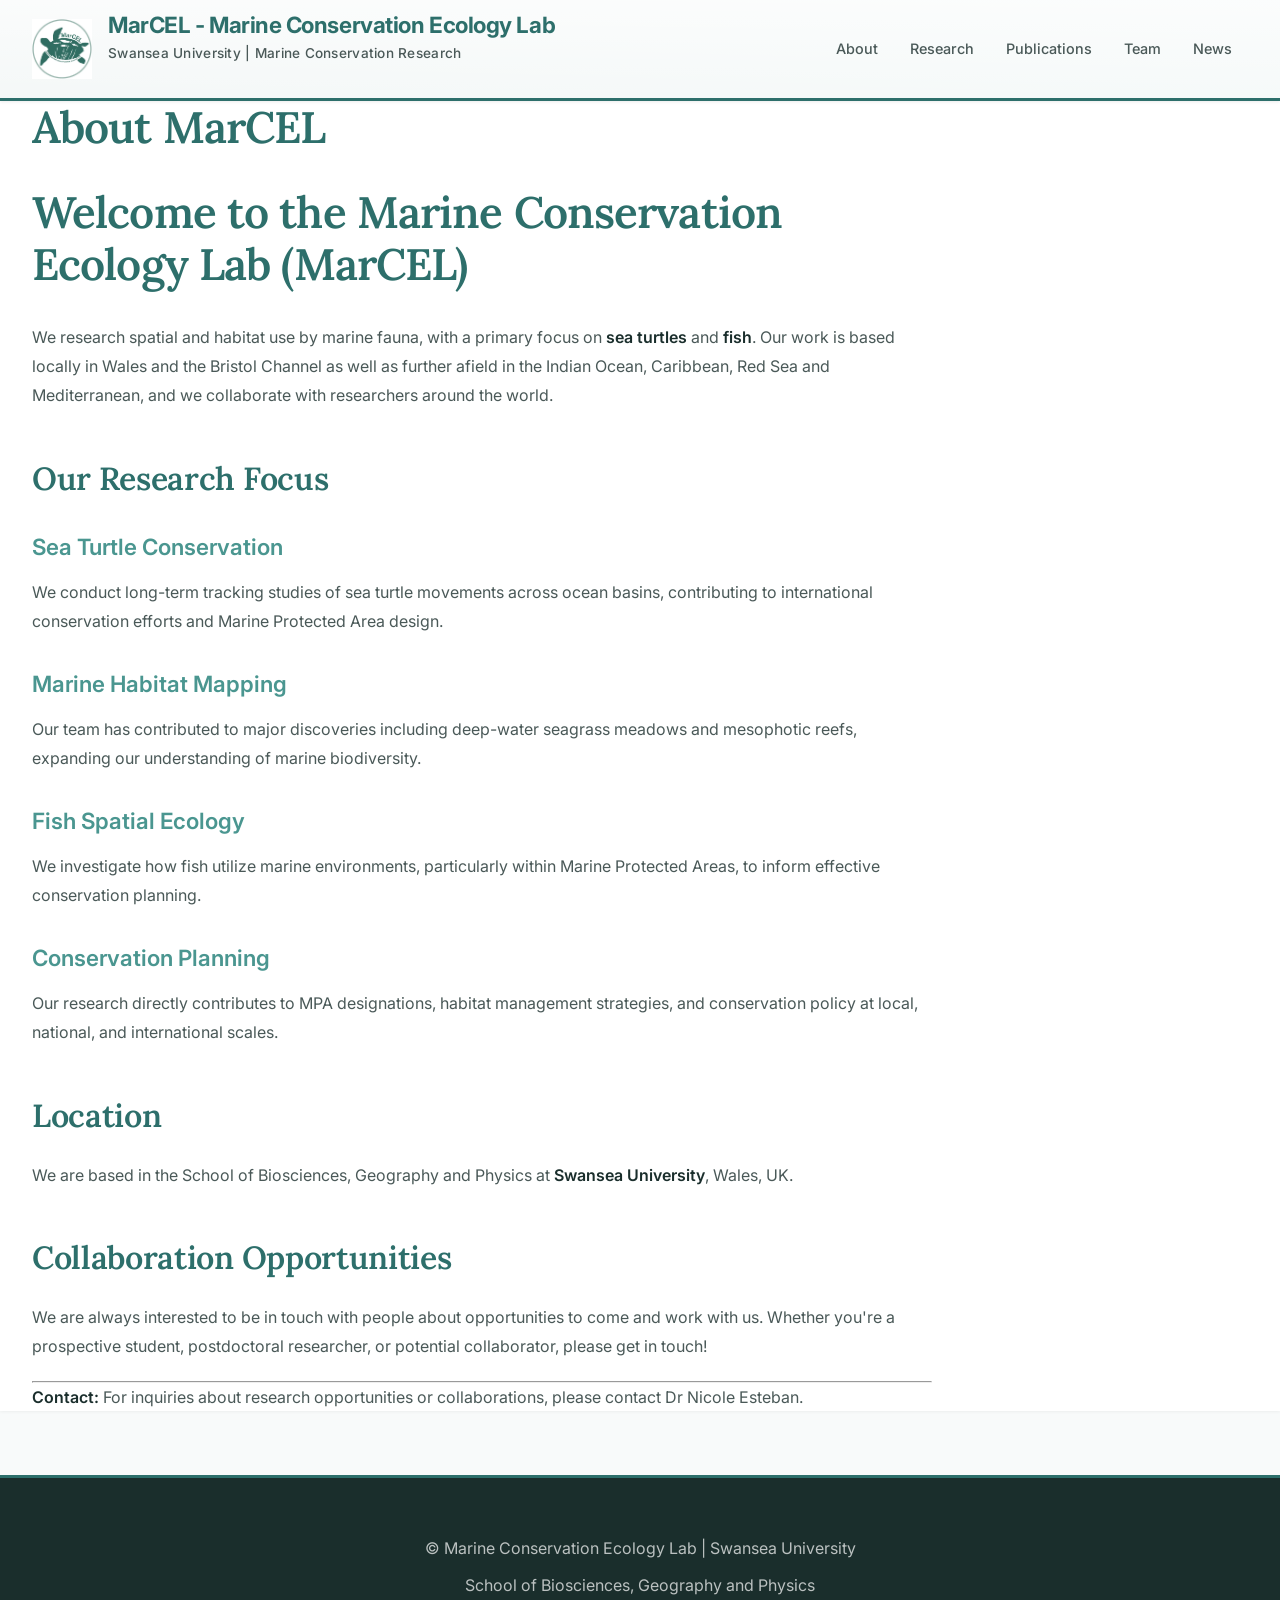
<file: index.html>
<!DOCTYPE html>
<html lang="en">
<head>
    <meta charset="utf-8" />
    <meta name="viewport" content="width=device-width, initial-scale=1.0">
    <title>About MarCEL - MarCEL - Marine Conservation Ecology Lab</title>
    <link rel="stylesheet" href="https://marcelfRedb.github.io/marcel-website/theme/css/style.css" />
</head>

<body>
    <header>
        <div class="container">
            <div class="header-content">
                <div class="logo-section">
                    <img src="https://marcelfRedb.github.io/marcel-website/images/marcel-logo.png" alt="MarCEL Logo" class="logo">
                    <div class="site-title">
                        <h1><a href="https://marcelfRedb.github.io/marcel-website/">MarCEL - Marine Conservation Ecology Lab</a></h1>
                        <p class="tagline">Swansea University | Marine Conservation Research</p>
                    </div>
                </div>
                <button class="mobile-menu-toggle" aria-label="Toggle menu">
                    ☰
                </button>
                <nav id="main-nav">
                    <ul>
                        <li><a href="https://marcelfRedb.github.io/marcel-website/index.html">About</a></li>
                        <li><a href="https://marcelfRedb.github.io/marcel-website/research.html">Research</a></li>
                        <li><a href="https://marcelfRedb.github.io/marcel-website/publications.html">Publications</a></li>
                        <li><a href="https://marcelfRedb.github.io/marcel-website/team.html">Team</a></li>
                        <li><a href="https://marcelfRedb.github.io/marcel-website/news.html">News</a></li>
                    </ul>
                </nav>
            </div>
        </div>
    </header>

    <main class="container">
<article class="page">
    <h1>About MarCEL</h1>
    <div class="content">
        <h1>Welcome to the Marine Conservation Ecology Lab (MarCEL)</h1>
<p>We research spatial and habitat use by marine fauna, with a primary focus on <strong>sea turtles</strong> and <strong>fish</strong>. Our work is based locally in Wales and the Bristol Channel as well as further afield in the Indian Ocean, Caribbean, Red Sea and Mediterranean, and we collaborate with researchers around the world.</p>
<h2>Our Research Focus</h2>
<h3>Sea Turtle Conservation</h3>
<p>We conduct long-term tracking studies of sea turtle movements across ocean basins, contributing to international conservation efforts and Marine Protected Area design.</p>
<h3>Marine Habitat Mapping</h3>
<p>Our team has contributed to major discoveries including deep-water seagrass meadows and mesophotic reefs, expanding our understanding of marine biodiversity.</p>
<h3>Fish Spatial Ecology</h3>
<p>We investigate how fish utilize marine environments, particularly within Marine Protected Areas, to inform effective conservation planning.</p>
<h3>Conservation Planning</h3>
<p>Our research directly contributes to MPA designations, habitat management strategies, and conservation policy at local, national, and international scales.</p>
<h2>Location</h2>
<p>We are based in the School of Biosciences, Geography and Physics at <strong>Swansea University</strong>, Wales, UK.</p>
<h2>Collaboration Opportunities</h2>
<p>We are always interested to be in touch with people about opportunities to come and work with us. Whether you're a prospective student, postdoctoral researcher, or potential collaborator, please get in touch!</p>
<hr>
<p><strong>Contact:</strong> For inquiries about research opportunities or collaborations, please contact Dr Nicole Esteban.</p>
    </div>
</article>
    </main>

    <footer>
        <div class="container">
            <p>&copy; Marine Conservation Ecology Lab | Swansea University</p>
            <p>School of Biosciences, Geography and Physics</p>
        </div>
    </footer>

    <script>
        // Mobile menu toggle
        document.addEventListener('DOMContentLoaded', function() {
            const menuToggle = document.querySelector('.mobile-menu-toggle');
            const nav = document.querySelector('#main-nav');
            
            menuToggle.addEventListener('click', function() {
                nav.classList.toggle('mobile-menu-open');
                
                // Change icon
                if (nav.classList.contains('mobile-menu-open')) {
                    menuToggle.textContent = '✕';
                } else {
                    menuToggle.textContent = '☰';
                }
            });
            
            // Close menu when clicking on a link
            const navLinks = nav.querySelectorAll('a');
            navLinks.forEach(link => {
                link.addEventListener('click', function() {
                    nav.classList.remove('mobile-menu-open');
                    menuToggle.textContent = '☰';
                });
            });
            
            // Close menu when clicking outside
            document.addEventListener('click', function(event) {
                const isClickInside = nav.contains(event.target) || menuToggle.contains(event.target);
                if (!isClickInside && nav.classList.contains('mobile-menu-open')) {
                    nav.classList.remove('mobile-menu-open');
                    menuToggle.textContent = '☰';
                }
            });
        });
    </script>
</body>
</html>
</file>
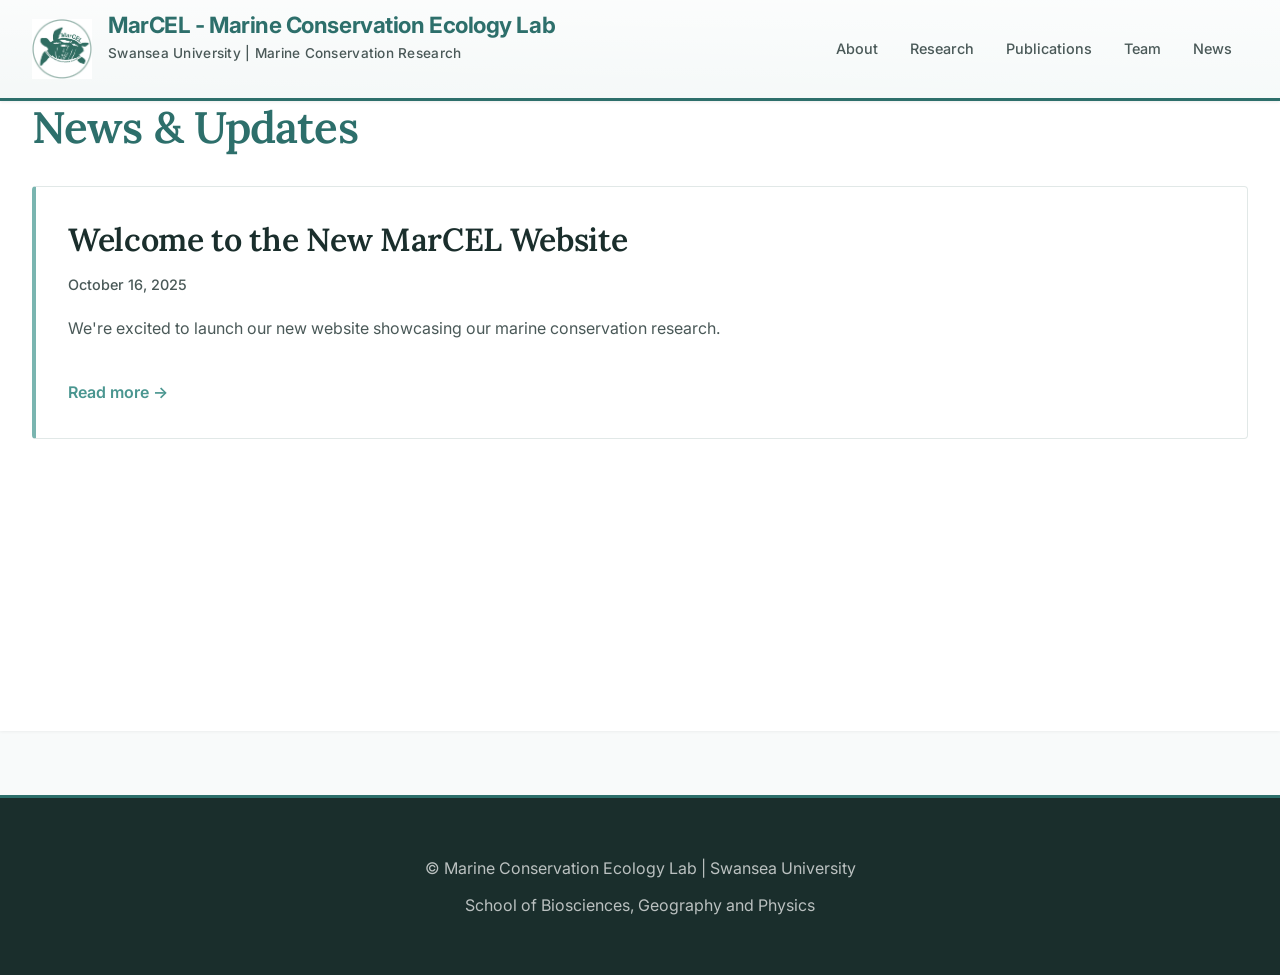
<file: archives.html>
<!DOCTYPE html>
<html lang="en">
<head>
    <meta charset="utf-8" />
    <meta name="viewport" content="width=device-width, initial-scale=1.0">
    <title>News - MarCEL - Marine Conservation Ecology Lab</title>
    <link rel="stylesheet" href="https://marcelfRedb.github.io/marcel-website/theme/css/style.css" />
</head>

<body>
    <header>
        <div class="container">
            <div class="header-content">
                <div class="logo-section">
                    <img src="https://marcelfRedb.github.io/marcel-website/images/marcel-logo.png" alt="MarCEL Logo" class="logo">
                    <div class="site-title">
                        <h1><a href="https://marcelfRedb.github.io/marcel-website/">MarCEL - Marine Conservation Ecology Lab</a></h1>
                        <p class="tagline">Swansea University | Marine Conservation Research</p>
                    </div>
                </div>
                <button class="mobile-menu-toggle" aria-label="Toggle menu">
                    ☰
                </button>
                <nav id="main-nav">
                    <ul>
                        <li><a href="https://marcelfRedb.github.io/marcel-website/index.html">About</a></li>
                        <li><a href="https://marcelfRedb.github.io/marcel-website/research.html">Research</a></li>
                        <li><a href="https://marcelfRedb.github.io/marcel-website/publications.html">Publications</a></li>
                        <li><a href="https://marcelfRedb.github.io/marcel-website/team.html">Team</a></li>
                        <li><a href="https://marcelfRedb.github.io/marcel-website/news.html">News</a></li>
                    </ul>
                </nav>
            </div>
        </div>
    </header>

    <main class="container">
<article class="page">
    <h1>News & Updates</h1>
    
        <div class="articles-list">
                <div class="article-item">
                    <h2><a href="https://marcelfRedb.github.io/marcel-website/news/welcome-to-the-new-marcel-website.html">Welcome to the New MarCEL Website</a></h2>
                    <p class="date">October 16, 2025</p>
                    <div class="summary">
                        <p>We're excited to launch our new website showcasing our marine conservation research.</p>
                    </div>
                    <a href="https://marcelfRedb.github.io/marcel-website/news/welcome-to-the-new-marcel-website.html" class="read-more">Read more →</a>
                </div>
        </div>
</article>
    </main>

    <footer>
        <div class="container">
            <p>&copy; Marine Conservation Ecology Lab | Swansea University</p>
            <p>School of Biosciences, Geography and Physics</p>
        </div>
    </footer>

    <script>
        // Mobile menu toggle
        document.addEventListener('DOMContentLoaded', function() {
            const menuToggle = document.querySelector('.mobile-menu-toggle');
            const nav = document.querySelector('#main-nav');
            
            menuToggle.addEventListener('click', function() {
                nav.classList.toggle('mobile-menu-open');
                
                // Change icon
                if (nav.classList.contains('mobile-menu-open')) {
                    menuToggle.textContent = '✕';
                } else {
                    menuToggle.textContent = '☰';
                }
            });
            
            // Close menu when clicking on a link
            const navLinks = nav.querySelectorAll('a');
            navLinks.forEach(link => {
                link.addEventListener('click', function() {
                    nav.classList.remove('mobile-menu-open');
                    menuToggle.textContent = '☰';
                });
            });
            
            // Close menu when clicking outside
            document.addEventListener('click', function(event) {
                const isClickInside = nav.contains(event.target) || menuToggle.contains(event.target);
                if (!isClickInside && nav.classList.contains('mobile-menu-open')) {
                    nav.classList.remove('mobile-menu-open');
                    menuToggle.textContent = '☰';
                }
            });
        });
    </script>
</body>
</html>
</file>
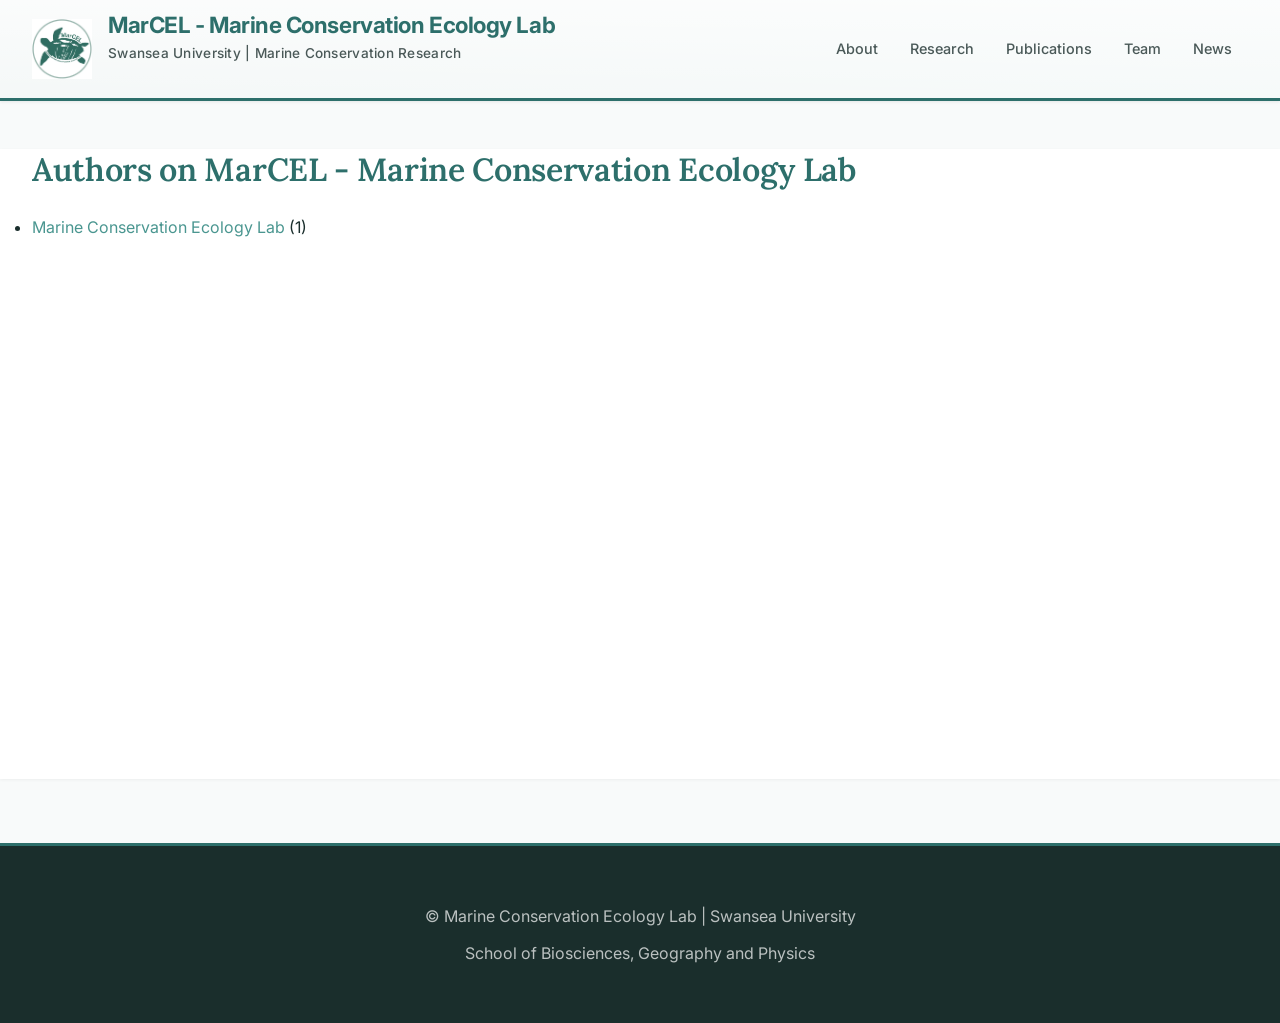
<file: authors.html>
<!DOCTYPE html>
<html lang="en">
<head>
    <meta charset="utf-8" />
    <meta name="viewport" content="width=device-width, initial-scale=1.0">
    <title>MarCEL - Marine Conservation Ecology Lab - Authors</title>
    <link rel="stylesheet" href="https://marcelfRedb.github.io/marcel-website/theme/css/style.css" />
</head>

<body>
    <header>
        <div class="container">
            <div class="header-content">
                <div class="logo-section">
                    <img src="https://marcelfRedb.github.io/marcel-website/images/marcel-logo.png" alt="MarCEL Logo" class="logo">
                    <div class="site-title">
                        <h1><a href="https://marcelfRedb.github.io/marcel-website/">MarCEL - Marine Conservation Ecology Lab</a></h1>
                        <p class="tagline">Swansea University | Marine Conservation Research</p>
                    </div>
                </div>
                <button class="mobile-menu-toggle" aria-label="Toggle menu">
                    ☰
                </button>
                <nav id="main-nav">
                    <ul>
                        <li><a href="https://marcelfRedb.github.io/marcel-website/index.html">About</a></li>
                        <li><a href="https://marcelfRedb.github.io/marcel-website/research.html">Research</a></li>
                        <li><a href="https://marcelfRedb.github.io/marcel-website/publications.html">Publications</a></li>
                        <li><a href="https://marcelfRedb.github.io/marcel-website/team.html">Team</a></li>
                        <li><a href="https://marcelfRedb.github.io/marcel-website/news.html">News</a></li>
                    </ul>
                </nav>
            </div>
        </div>
    </header>

    <main class="container">
    <h2>Authors on MarCEL - Marine Conservation Ecology Lab</h2>
    <ul>
            <li><a href="https://marcelfRedb.github.io/marcel-website/author/marine-conservation-ecology-lab.html">Marine Conservation Ecology Lab</a> (1)</li>
    </ul>
    </main>

    <footer>
        <div class="container">
            <p>&copy; Marine Conservation Ecology Lab | Swansea University</p>
            <p>School of Biosciences, Geography and Physics</p>
        </div>
    </footer>

    <script>
        // Mobile menu toggle
        document.addEventListener('DOMContentLoaded', function() {
            const menuToggle = document.querySelector('.mobile-menu-toggle');
            const nav = document.querySelector('#main-nav');
            
            menuToggle.addEventListener('click', function() {
                nav.classList.toggle('mobile-menu-open');
                
                // Change icon
                if (nav.classList.contains('mobile-menu-open')) {
                    menuToggle.textContent = '✕';
                } else {
                    menuToggle.textContent = '☰';
                }
            });
            
            // Close menu when clicking on a link
            const navLinks = nav.querySelectorAll('a');
            navLinks.forEach(link => {
                link.addEventListener('click', function() {
                    nav.classList.remove('mobile-menu-open');
                    menuToggle.textContent = '☰';
                });
            });
            
            // Close menu when clicking outside
            document.addEventListener('click', function(event) {
                const isClickInside = nav.contains(event.target) || menuToggle.contains(event.target);
                if (!isClickInside && nav.classList.contains('mobile-menu-open')) {
                    nav.classList.remove('mobile-menu-open');
                    menuToggle.textContent = '☰';
                }
            });
        });
    </script>
</body>
</html>
</file>
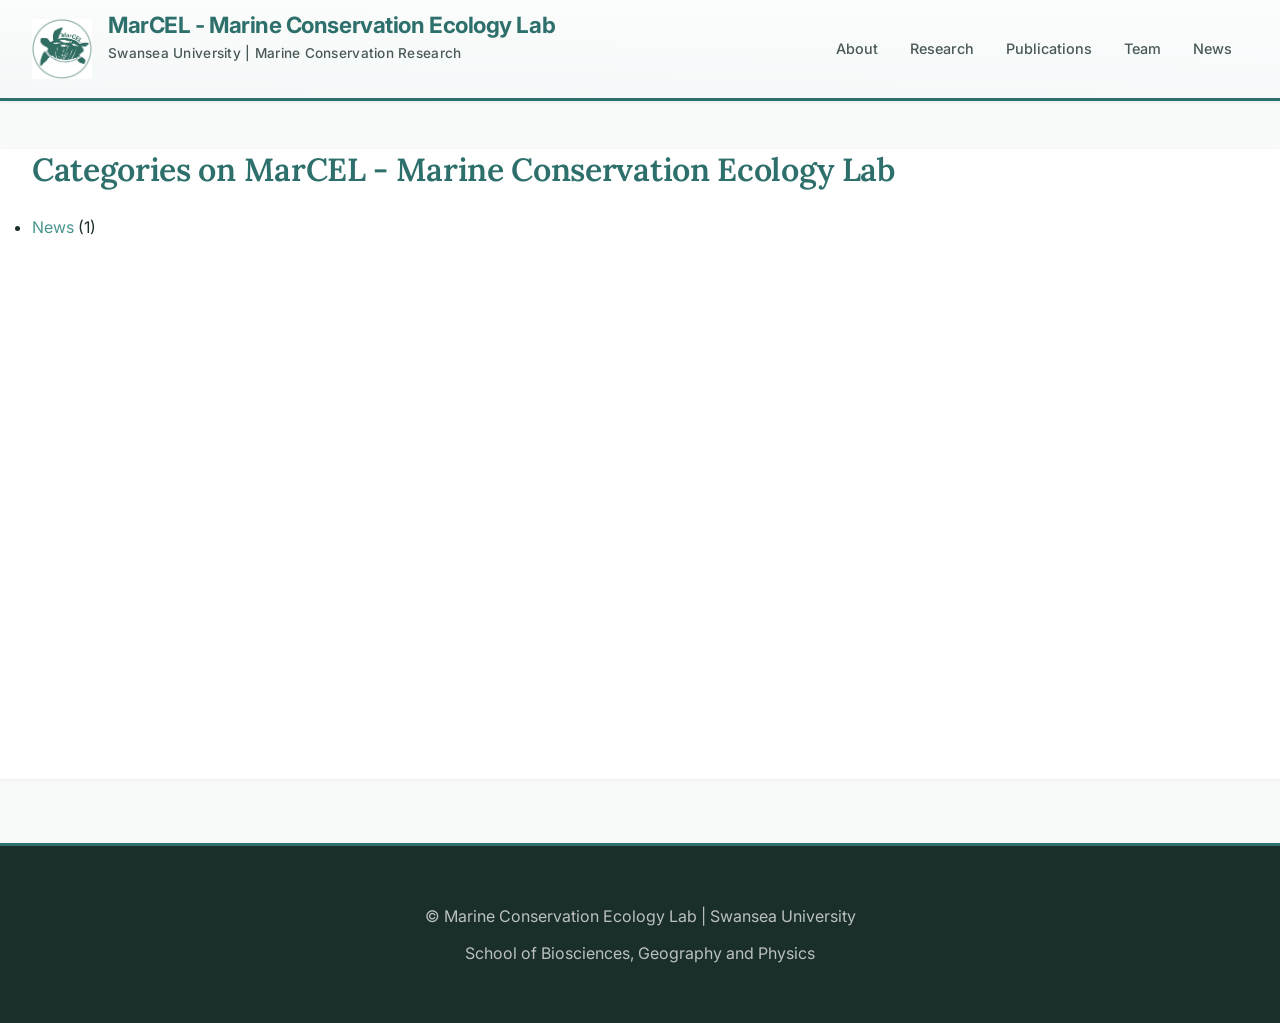
<file: categories.html>
<!DOCTYPE html>
<html lang="en">
<head>
    <meta charset="utf-8" />
    <meta name="viewport" content="width=device-width, initial-scale=1.0">
    <title>MarCEL - Marine Conservation Ecology Lab - Categories</title>
    <link rel="stylesheet" href="https://marcelfRedb.github.io/marcel-website/theme/css/style.css" />
</head>

<body>
    <header>
        <div class="container">
            <div class="header-content">
                <div class="logo-section">
                    <img src="https://marcelfRedb.github.io/marcel-website/images/marcel-logo.png" alt="MarCEL Logo" class="logo">
                    <div class="site-title">
                        <h1><a href="https://marcelfRedb.github.io/marcel-website/">MarCEL - Marine Conservation Ecology Lab</a></h1>
                        <p class="tagline">Swansea University | Marine Conservation Research</p>
                    </div>
                </div>
                <button class="mobile-menu-toggle" aria-label="Toggle menu">
                    ☰
                </button>
                <nav id="main-nav">
                    <ul>
                        <li><a href="https://marcelfRedb.github.io/marcel-website/index.html">About</a></li>
                        <li><a href="https://marcelfRedb.github.io/marcel-website/research.html">Research</a></li>
                        <li><a href="https://marcelfRedb.github.io/marcel-website/publications.html">Publications</a></li>
                        <li><a href="https://marcelfRedb.github.io/marcel-website/team.html">Team</a></li>
                        <li><a href="https://marcelfRedb.github.io/marcel-website/news.html">News</a></li>
                    </ul>
                </nav>
            </div>
        </div>
    </header>

    <main class="container">
    <h2>Categories on MarCEL - Marine Conservation Ecology Lab</h2>
    <ul>
            <li><a href="https://marcelfRedb.github.io/marcel-website/category/news.html">News</a> (1)</li>
    </ul>
    </main>

    <footer>
        <div class="container">
            <p>&copy; Marine Conservation Ecology Lab | Swansea University</p>
            <p>School of Biosciences, Geography and Physics</p>
        </div>
    </footer>

    <script>
        // Mobile menu toggle
        document.addEventListener('DOMContentLoaded', function() {
            const menuToggle = document.querySelector('.mobile-menu-toggle');
            const nav = document.querySelector('#main-nav');
            
            menuToggle.addEventListener('click', function() {
                nav.classList.toggle('mobile-menu-open');
                
                // Change icon
                if (nav.classList.contains('mobile-menu-open')) {
                    menuToggle.textContent = '✕';
                } else {
                    menuToggle.textContent = '☰';
                }
            });
            
            // Close menu when clicking on a link
            const navLinks = nav.querySelectorAll('a');
            navLinks.forEach(link => {
                link.addEventListener('click', function() {
                    nav.classList.remove('mobile-menu-open');
                    menuToggle.textContent = '☰';
                });
            });
            
            // Close menu when clicking outside
            document.addEventListener('click', function(event) {
                const isClickInside = nav.contains(event.target) || menuToggle.contains(event.target);
                if (!isClickInside && nav.classList.contains('mobile-menu-open')) {
                    nav.classList.remove('mobile-menu-open');
                    menuToggle.textContent = '☰';
                }
            });
        });
    </script>
</body>
</html>
</file>
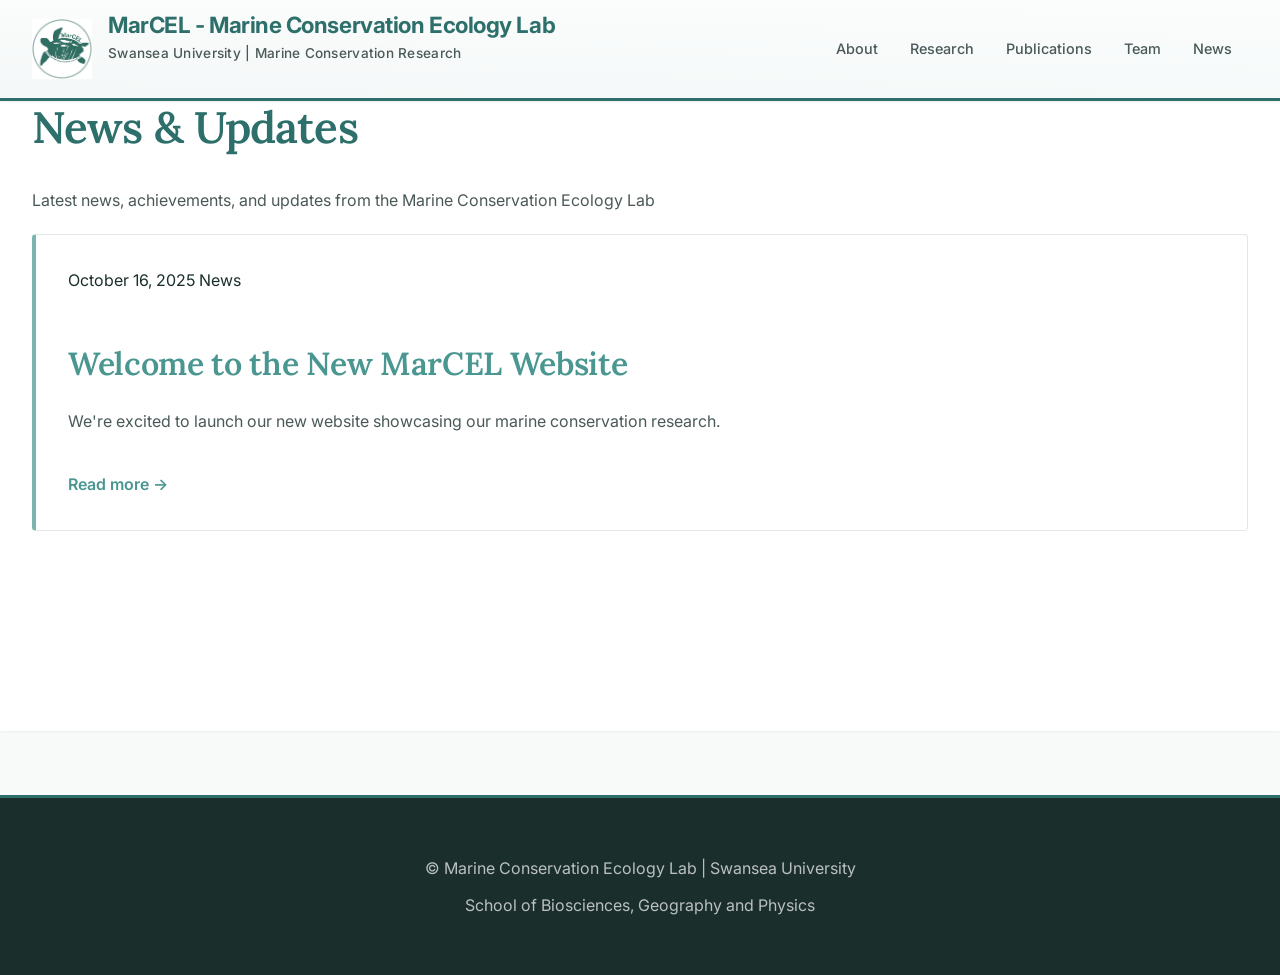
<file: news.html>
<!DOCTYPE html>
<html lang="en">
<head>
    <meta charset="utf-8" />
    <meta name="viewport" content="width=device-width, initial-scale=1.0">
    <title>News & Updates - MarCEL - Marine Conservation Ecology Lab</title>
    <link rel="stylesheet" href="https://marcelfRedb.github.io/marcel-website/theme/css/style.css" />
</head>

<body>
    <header>
        <div class="container">
            <div class="header-content">
                <div class="logo-section">
                    <img src="https://marcelfRedb.github.io/marcel-website/images/marcel-logo.png" alt="MarCEL Logo" class="logo">
                    <div class="site-title">
                        <h1><a href="https://marcelfRedb.github.io/marcel-website/">MarCEL - Marine Conservation Ecology Lab</a></h1>
                        <p class="tagline">Swansea University | Marine Conservation Research</p>
                    </div>
                </div>
                <button class="mobile-menu-toggle" aria-label="Toggle menu">
                    ☰
                </button>
                <nav id="main-nav">
                    <ul>
                        <li><a href="https://marcelfRedb.github.io/marcel-website/index.html">About</a></li>
                        <li><a href="https://marcelfRedb.github.io/marcel-website/research.html">Research</a></li>
                        <li><a href="https://marcelfRedb.github.io/marcel-website/publications.html">Publications</a></li>
                        <li><a href="https://marcelfRedb.github.io/marcel-website/team.html">Team</a></li>
                        <li><a href="https://marcelfRedb.github.io/marcel-website/news.html">News</a></li>
                    </ul>
                </nav>
            </div>
        </div>
    </header>

    <main class="container">
<section class="news-page">
    <h1>News & Updates</h1>
    <p class="subtitle">Latest news, achievements, and updates from the Marine Conservation Ecology Lab</p>

        <div class="news-list">
                <article class="news-item">
                    <div class="news-meta">
                        <span class="news-date">October 16, 2025</span>
                            <span class="news-category">News</span>
                    </div>
                    
                    <h2><a href="https://marcelfRedb.github.io/marcel-website/news/welcome-to-the-new-marcel-website.html">Welcome to the New MarCEL Website</a></h2>
                    
                        <p class="news-summary"><p>We're excited to launch our new website showcasing our marine conservation research.</p></p>
                    
                    <a href="https://marcelfRedb.github.io/marcel-website/news/welcome-to-the-new-marcel-website.html" class="read-more">Read more →</a>
                </article>
        </div>
</section>
    </main>

    <footer>
        <div class="container">
            <p>&copy; Marine Conservation Ecology Lab | Swansea University</p>
            <p>School of Biosciences, Geography and Physics</p>
        </div>
    </footer>

    <script>
        // Mobile menu toggle
        document.addEventListener('DOMContentLoaded', function() {
            const menuToggle = document.querySelector('.mobile-menu-toggle');
            const nav = document.querySelector('#main-nav');
            
            menuToggle.addEventListener('click', function() {
                nav.classList.toggle('mobile-menu-open');
                
                // Change icon
                if (nav.classList.contains('mobile-menu-open')) {
                    menuToggle.textContent = '✕';
                } else {
                    menuToggle.textContent = '☰';
                }
            });
            
            // Close menu when clicking on a link
            const navLinks = nav.querySelectorAll('a');
            navLinks.forEach(link => {
                link.addEventListener('click', function() {
                    nav.classList.remove('mobile-menu-open');
                    menuToggle.textContent = '☰';
                });
            });
            
            // Close menu when clicking outside
            document.addEventListener('click', function(event) {
                const isClickInside = nav.contains(event.target) || menuToggle.contains(event.target);
                if (!isClickInside && nav.classList.contains('mobile-menu-open')) {
                    nav.classList.remove('mobile-menu-open');
                    menuToggle.textContent = '☰';
                }
            });
        });
    </script>
</body>
</html>
</file>
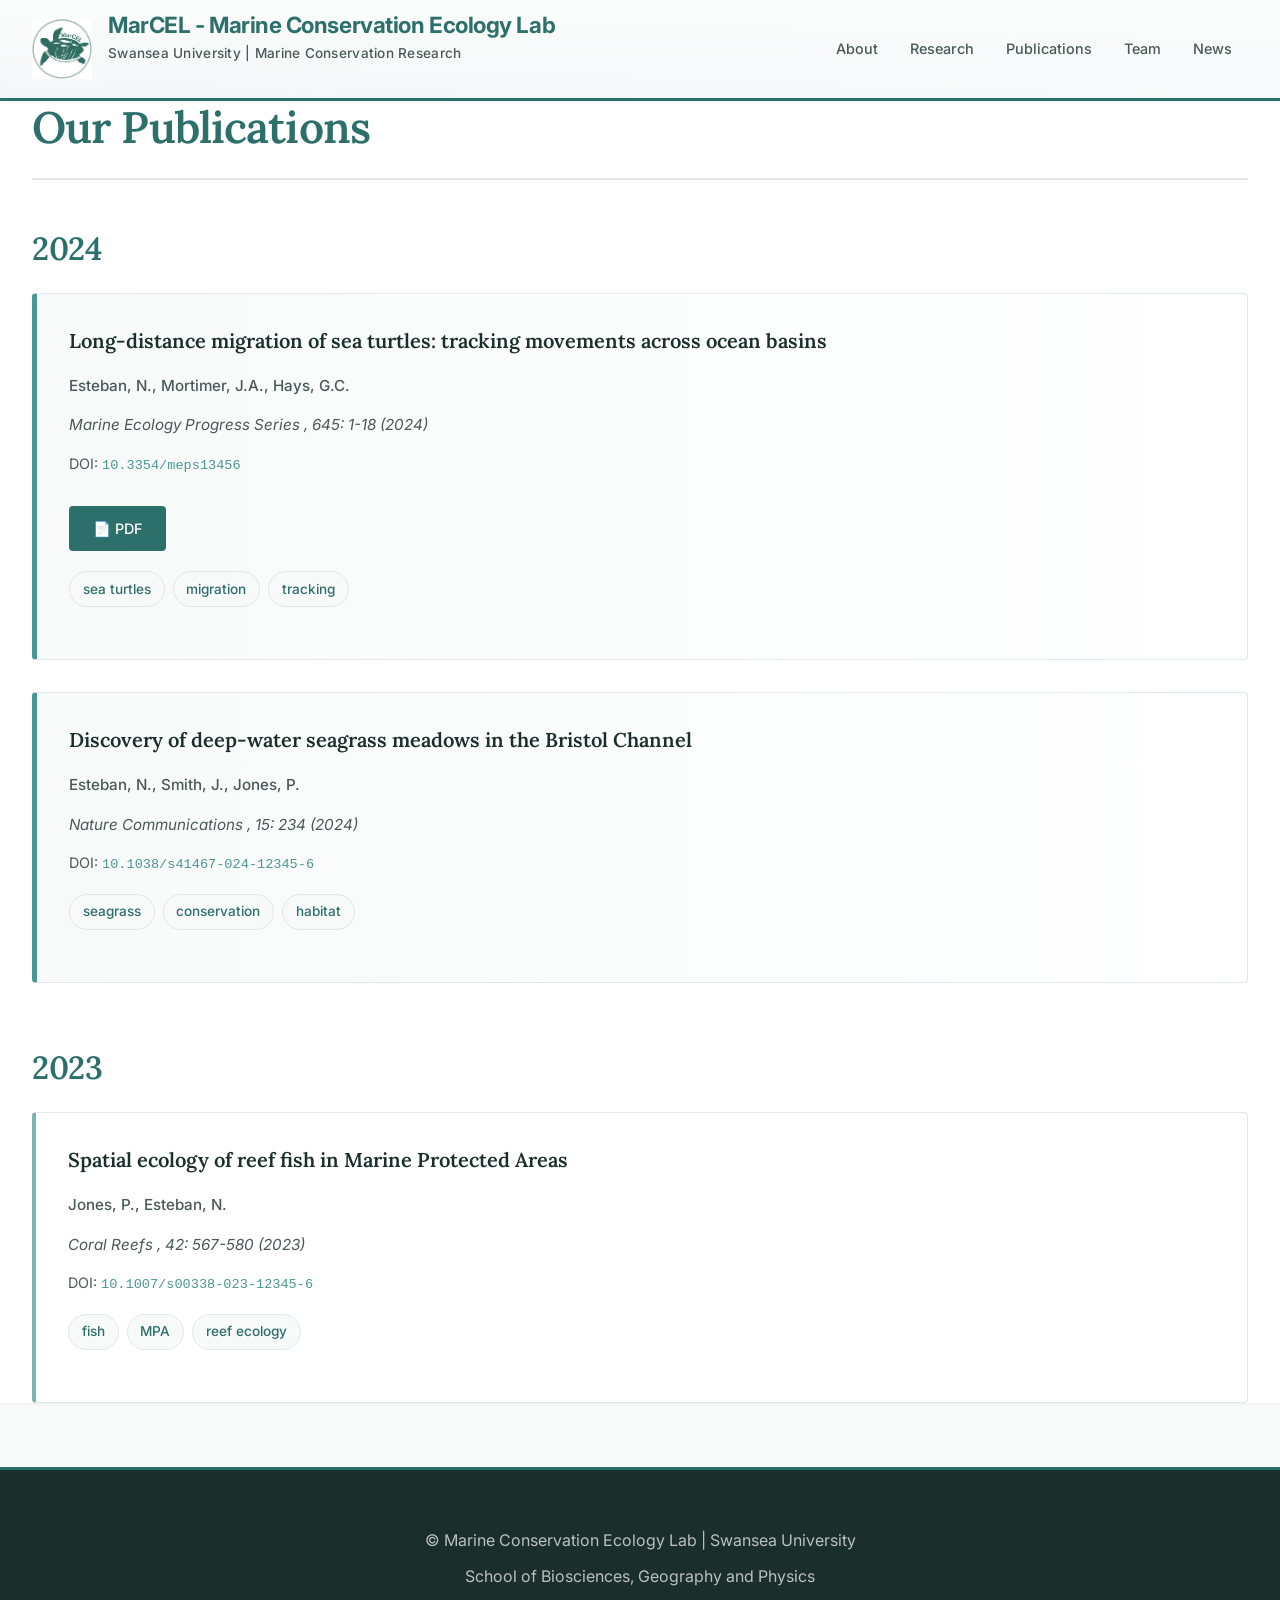
<file: publications.html>
<!DOCTYPE html>
<html lang="en">
<head>
    <meta charset="utf-8" />
    <meta name="viewport" content="width=device-width, initial-scale=1.0">
    <title>Our Publications - MarCEL - Marine Conservation Ecology Lab</title>
    <link rel="stylesheet" href="https://marcelfRedb.github.io/marcel-website/theme/css/style.css" />
</head>

<body>
    <header>
        <div class="container">
            <div class="header-content">
                <div class="logo-section">
                    <img src="https://marcelfRedb.github.io/marcel-website/images/marcel-logo.png" alt="MarCEL Logo" class="logo">
                    <div class="site-title">
                        <h1><a href="https://marcelfRedb.github.io/marcel-website/">MarCEL - Marine Conservation Ecology Lab</a></h1>
                        <p class="tagline">Swansea University | Marine Conservation Research</p>
                    </div>
                </div>
                <button class="mobile-menu-toggle" aria-label="Toggle menu">
                    ☰
                </button>
                <nav id="main-nav">
                    <ul>
                        <li><a href="https://marcelfRedb.github.io/marcel-website/index.html">About</a></li>
                        <li><a href="https://marcelfRedb.github.io/marcel-website/research.html">Research</a></li>
                        <li><a href="https://marcelfRedb.github.io/marcel-website/publications.html">Publications</a></li>
                        <li><a href="https://marcelfRedb.github.io/marcel-website/team.html">Team</a></li>
                        <li><a href="https://marcelfRedb.github.io/marcel-website/news.html">News</a></li>
                    </ul>
                </nav>
            </div>
        </div>
    </header>

    <main class="container">
<article class="page publications-page">
    <h1>Our Publications</h1>


            <h2>2024</h2>
            <div class="publications-list">
                    <div class="publication featured">
                        <h3>Long-distance migration of sea turtles: tracking movements across ocean basins</h3>
                        <p class="authors">Esteban, N., Mortimer, J.A., Hays, G.C.</p>
                        <p class="journal">
                            <em>Marine Ecology Progress Series</em>
, 645: 1-18                            (2024)
                        </p>
                            <p class="doi">DOI: <a href="https://doi.org/10.3354/meps13456" target="_blank">10.3354/meps13456</a></p>
                            <p><a href="https://example.com/paper1.pdf" class="pdf-link" target="_blank">📄 PDF</a></p>
                            <p class="tags">
                                    <span class="tag">sea turtles</span>
                                    <span class="tag">migration</span>
                                    <span class="tag">tracking</span>
                            </p>
                    </div>
                    <div class="publication featured">
                        <h3>Discovery of deep-water seagrass meadows in the Bristol Channel</h3>
                        <p class="authors">Esteban, N., Smith, J., Jones, P.</p>
                        <p class="journal">
                            <em>Nature Communications</em>
, 15: 234                            (2024)
                        </p>
                            <p class="doi">DOI: <a href="https://doi.org/10.1038/s41467-024-12345-6" target="_blank">10.1038/s41467-024-12345-6</a></p>
                            <p class="tags">
                                    <span class="tag">seagrass</span>
                                    <span class="tag">conservation</span>
                                    <span class="tag">habitat</span>
                            </p>
                    </div>
            </div>
            <h2>2023</h2>
            <div class="publications-list">
                    <div class="publication ">
                        <h3>Spatial ecology of reef fish in Marine Protected Areas</h3>
                        <p class="authors">Jones, P., Esteban, N.</p>
                        <p class="journal">
                            <em>Coral Reefs</em>
, 42: 567-580                            (2023)
                        </p>
                            <p class="doi">DOI: <a href="https://doi.org/10.1007/s00338-023-12345-6" target="_blank">10.1007/s00338-023-12345-6</a></p>
                            <p class="tags">
                                    <span class="tag">fish</span>
                                    <span class="tag">MPA</span>
                                    <span class="tag">reef ecology</span>
                            </p>
                    </div>
            </div>
</article>
    </main>

    <footer>
        <div class="container">
            <p>&copy; Marine Conservation Ecology Lab | Swansea University</p>
            <p>School of Biosciences, Geography and Physics</p>
        </div>
    </footer>

    <script>
        // Mobile menu toggle
        document.addEventListener('DOMContentLoaded', function() {
            const menuToggle = document.querySelector('.mobile-menu-toggle');
            const nav = document.querySelector('#main-nav');
            
            menuToggle.addEventListener('click', function() {
                nav.classList.toggle('mobile-menu-open');
                
                // Change icon
                if (nav.classList.contains('mobile-menu-open')) {
                    menuToggle.textContent = '✕';
                } else {
                    menuToggle.textContent = '☰';
                }
            });
            
            // Close menu when clicking on a link
            const navLinks = nav.querySelectorAll('a');
            navLinks.forEach(link => {
                link.addEventListener('click', function() {
                    nav.classList.remove('mobile-menu-open');
                    menuToggle.textContent = '☰';
                });
            });
            
            // Close menu when clicking outside
            document.addEventListener('click', function(event) {
                const isClickInside = nav.contains(event.target) || menuToggle.contains(event.target);
                if (!isClickInside && nav.classList.contains('mobile-menu-open')) {
                    nav.classList.remove('mobile-menu-open');
                    menuToggle.textContent = '☰';
                }
            });
        });
    </script>
</body>
</html>
</file>
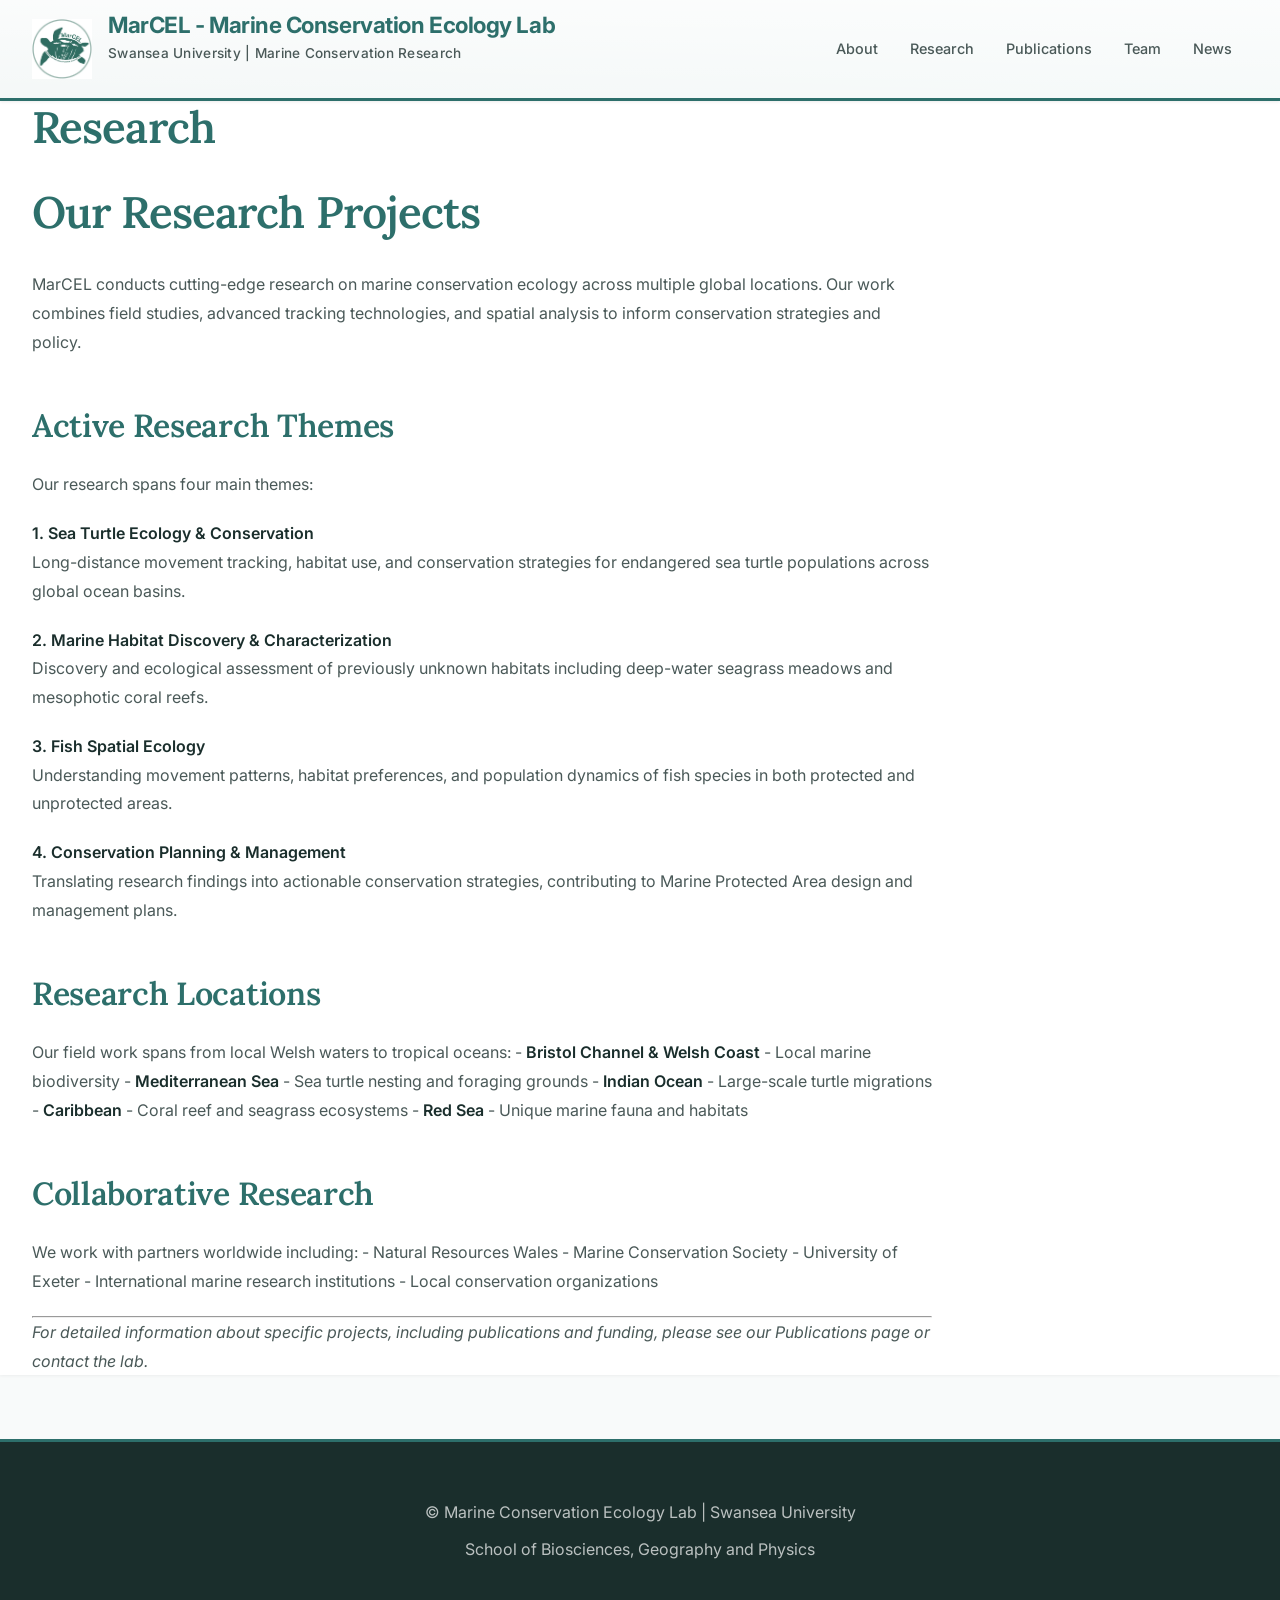
<file: research.html>
<!DOCTYPE html>
<html lang="en">
<head>
    <meta charset="utf-8" />
    <meta name="viewport" content="width=device-width, initial-scale=1.0">
    <title>Research - MarCEL - Marine Conservation Ecology Lab</title>
    <link rel="stylesheet" href="https://marcelfRedb.github.io/marcel-website/theme/css/style.css" />
</head>

<body>
    <header>
        <div class="container">
            <div class="header-content">
                <div class="logo-section">
                    <img src="https://marcelfRedb.github.io/marcel-website/images/marcel-logo.png" alt="MarCEL Logo" class="logo">
                    <div class="site-title">
                        <h1><a href="https://marcelfRedb.github.io/marcel-website/">MarCEL - Marine Conservation Ecology Lab</a></h1>
                        <p class="tagline">Swansea University | Marine Conservation Research</p>
                    </div>
                </div>
                <button class="mobile-menu-toggle" aria-label="Toggle menu">
                    ☰
                </button>
                <nav id="main-nav">
                    <ul>
                        <li><a href="https://marcelfRedb.github.io/marcel-website/index.html">About</a></li>
                        <li><a href="https://marcelfRedb.github.io/marcel-website/research.html">Research</a></li>
                        <li><a href="https://marcelfRedb.github.io/marcel-website/publications.html">Publications</a></li>
                        <li><a href="https://marcelfRedb.github.io/marcel-website/team.html">Team</a></li>
                        <li><a href="https://marcelfRedb.github.io/marcel-website/news.html">News</a></li>
                    </ul>
                </nav>
            </div>
        </div>
    </header>

    <main class="container">
<article class="page">
    <h1>Research</h1>
    <div class="content">
        <h1>Our Research Projects</h1>
<p>MarCEL conducts cutting-edge research on marine conservation ecology across multiple global locations. Our work combines field studies, advanced tracking technologies, and spatial analysis to inform conservation strategies and policy.</p>
<h2>Active Research Themes</h2>
<p>Our research spans four main themes:</p>
<p><strong>1. Sea Turtle Ecology &amp; Conservation</strong><br>
Long-distance movement tracking, habitat use, and conservation strategies for endangered sea turtle populations across global ocean basins.</p>
<p><strong>2. Marine Habitat Discovery &amp; Characterization</strong><br>
Discovery and ecological assessment of previously unknown habitats including deep-water seagrass meadows and mesophotic coral reefs.</p>
<p><strong>3. Fish Spatial Ecology</strong><br>
Understanding movement patterns, habitat preferences, and population dynamics of fish species in both protected and unprotected areas.</p>
<p><strong>4. Conservation Planning &amp; Management</strong><br>
Translating research findings into actionable conservation strategies, contributing to Marine Protected Area design and management plans.</p>
<h2>Research Locations</h2>
<p>Our field work spans from local Welsh waters to tropical oceans:
- <strong>Bristol Channel &amp; Welsh Coast</strong> - Local marine biodiversity
- <strong>Mediterranean Sea</strong> - Sea turtle nesting and foraging grounds
- <strong>Indian Ocean</strong> - Large-scale turtle migrations
- <strong>Caribbean</strong> - Coral reef and seagrass ecosystems
- <strong>Red Sea</strong> - Unique marine fauna and habitats</p>
<h2>Collaborative Research</h2>
<p>We work with partners worldwide including:
- Natural Resources Wales
- Marine Conservation Society
- University of Exeter
- International marine research institutions
- Local conservation organizations</p>
<hr>
<p><em>For detailed information about specific projects, including publications and funding, please see our Publications page or contact the lab.</em></p>
    </div>
</article>
    </main>

    <footer>
        <div class="container">
            <p>&copy; Marine Conservation Ecology Lab | Swansea University</p>
            <p>School of Biosciences, Geography and Physics</p>
        </div>
    </footer>

    <script>
        // Mobile menu toggle
        document.addEventListener('DOMContentLoaded', function() {
            const menuToggle = document.querySelector('.mobile-menu-toggle');
            const nav = document.querySelector('#main-nav');
            
            menuToggle.addEventListener('click', function() {
                nav.classList.toggle('mobile-menu-open');
                
                // Change icon
                if (nav.classList.contains('mobile-menu-open')) {
                    menuToggle.textContent = '✕';
                } else {
                    menuToggle.textContent = '☰';
                }
            });
            
            // Close menu when clicking on a link
            const navLinks = nav.querySelectorAll('a');
            navLinks.forEach(link => {
                link.addEventListener('click', function() {
                    nav.classList.remove('mobile-menu-open');
                    menuToggle.textContent = '☰';
                });
            });
            
            // Close menu when clicking outside
            document.addEventListener('click', function(event) {
                const isClickInside = nav.contains(event.target) || menuToggle.contains(event.target);
                if (!isClickInside && nav.classList.contains('mobile-menu-open')) {
                    nav.classList.remove('mobile-menu-open');
                    menuToggle.textContent = '☰';
                }
            });
        });
    </script>
</body>
</html>
</file>
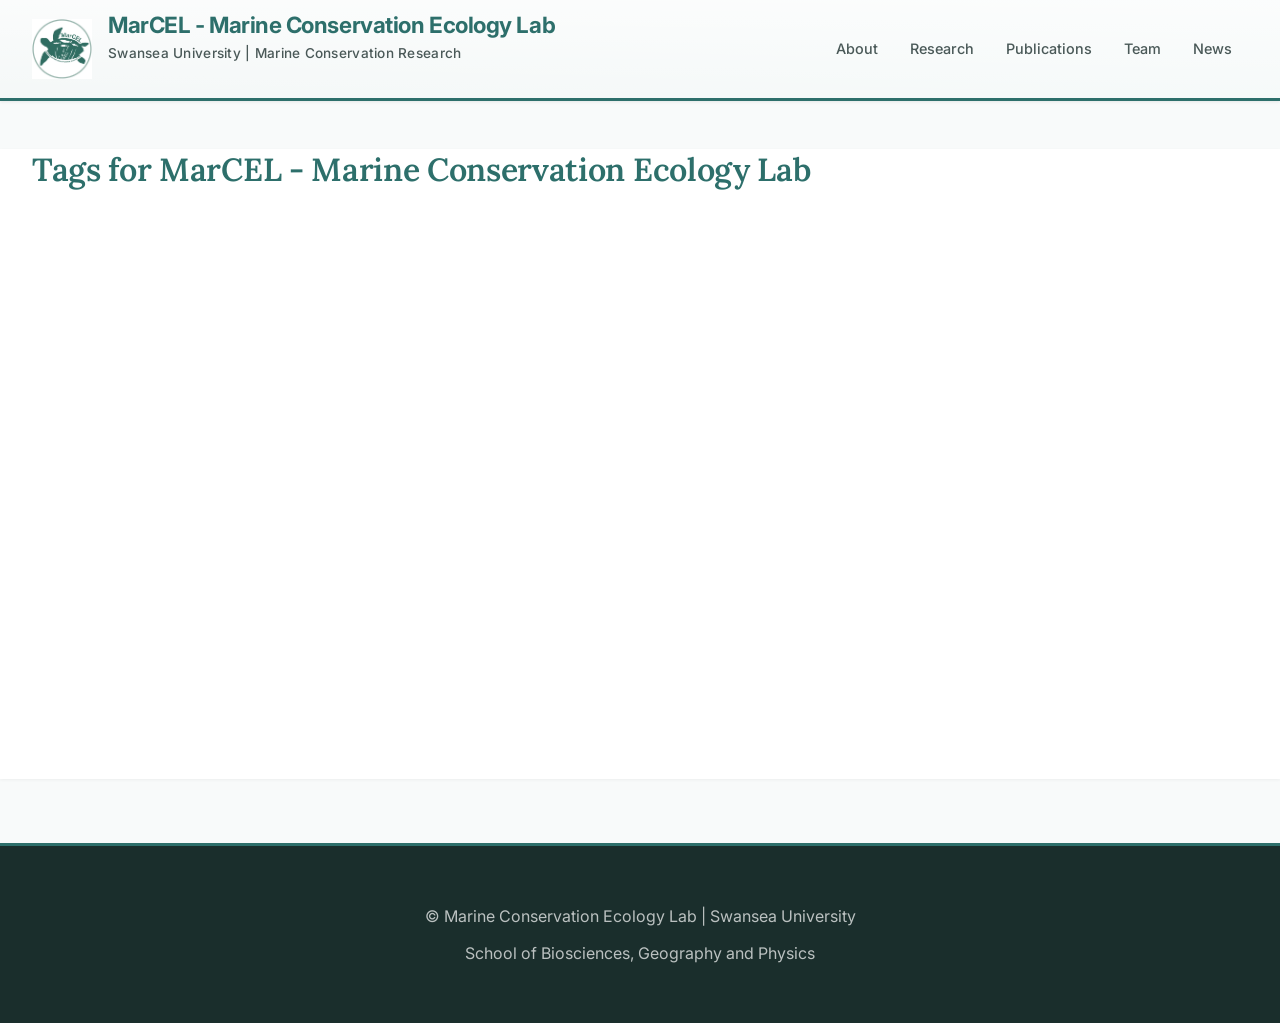
<file: tags.html>
<!DOCTYPE html>
<html lang="en">
<head>
    <meta charset="utf-8" />
    <meta name="viewport" content="width=device-width, initial-scale=1.0">
    <title>MarCEL - Marine Conservation Ecology Lab - Tags</title>
    <link rel="stylesheet" href="https://marcelfRedb.github.io/marcel-website/theme/css/style.css" />
</head>

<body>
    <header>
        <div class="container">
            <div class="header-content">
                <div class="logo-section">
                    <img src="https://marcelfRedb.github.io/marcel-website/images/marcel-logo.png" alt="MarCEL Logo" class="logo">
                    <div class="site-title">
                        <h1><a href="https://marcelfRedb.github.io/marcel-website/">MarCEL - Marine Conservation Ecology Lab</a></h1>
                        <p class="tagline">Swansea University | Marine Conservation Research</p>
                    </div>
                </div>
                <button class="mobile-menu-toggle" aria-label="Toggle menu">
                    ☰
                </button>
                <nav id="main-nav">
                    <ul>
                        <li><a href="https://marcelfRedb.github.io/marcel-website/index.html">About</a></li>
                        <li><a href="https://marcelfRedb.github.io/marcel-website/research.html">Research</a></li>
                        <li><a href="https://marcelfRedb.github.io/marcel-website/publications.html">Publications</a></li>
                        <li><a href="https://marcelfRedb.github.io/marcel-website/team.html">Team</a></li>
                        <li><a href="https://marcelfRedb.github.io/marcel-website/news.html">News</a></li>
                    </ul>
                </nav>
            </div>
        </div>
    </header>

    <main class="container">
    <h2>Tags for MarCEL - Marine Conservation Ecology Lab</h2>
    <ul>
    </ul>
    </main>

    <footer>
        <div class="container">
            <p>&copy; Marine Conservation Ecology Lab | Swansea University</p>
            <p>School of Biosciences, Geography and Physics</p>
        </div>
    </footer>

    <script>
        // Mobile menu toggle
        document.addEventListener('DOMContentLoaded', function() {
            const menuToggle = document.querySelector('.mobile-menu-toggle');
            const nav = document.querySelector('#main-nav');
            
            menuToggle.addEventListener('click', function() {
                nav.classList.toggle('mobile-menu-open');
                
                // Change icon
                if (nav.classList.contains('mobile-menu-open')) {
                    menuToggle.textContent = '✕';
                } else {
                    menuToggle.textContent = '☰';
                }
            });
            
            // Close menu when clicking on a link
            const navLinks = nav.querySelectorAll('a');
            navLinks.forEach(link => {
                link.addEventListener('click', function() {
                    nav.classList.remove('mobile-menu-open');
                    menuToggle.textContent = '☰';
                });
            });
            
            // Close menu when clicking outside
            document.addEventListener('click', function(event) {
                const isClickInside = nav.contains(event.target) || menuToggle.contains(event.target);
                if (!isClickInside && nav.classList.contains('mobile-menu-open')) {
                    nav.classList.remove('mobile-menu-open');
                    menuToggle.textContent = '☰';
                }
            });
        });
    </script>
</body>
</html>
</file>
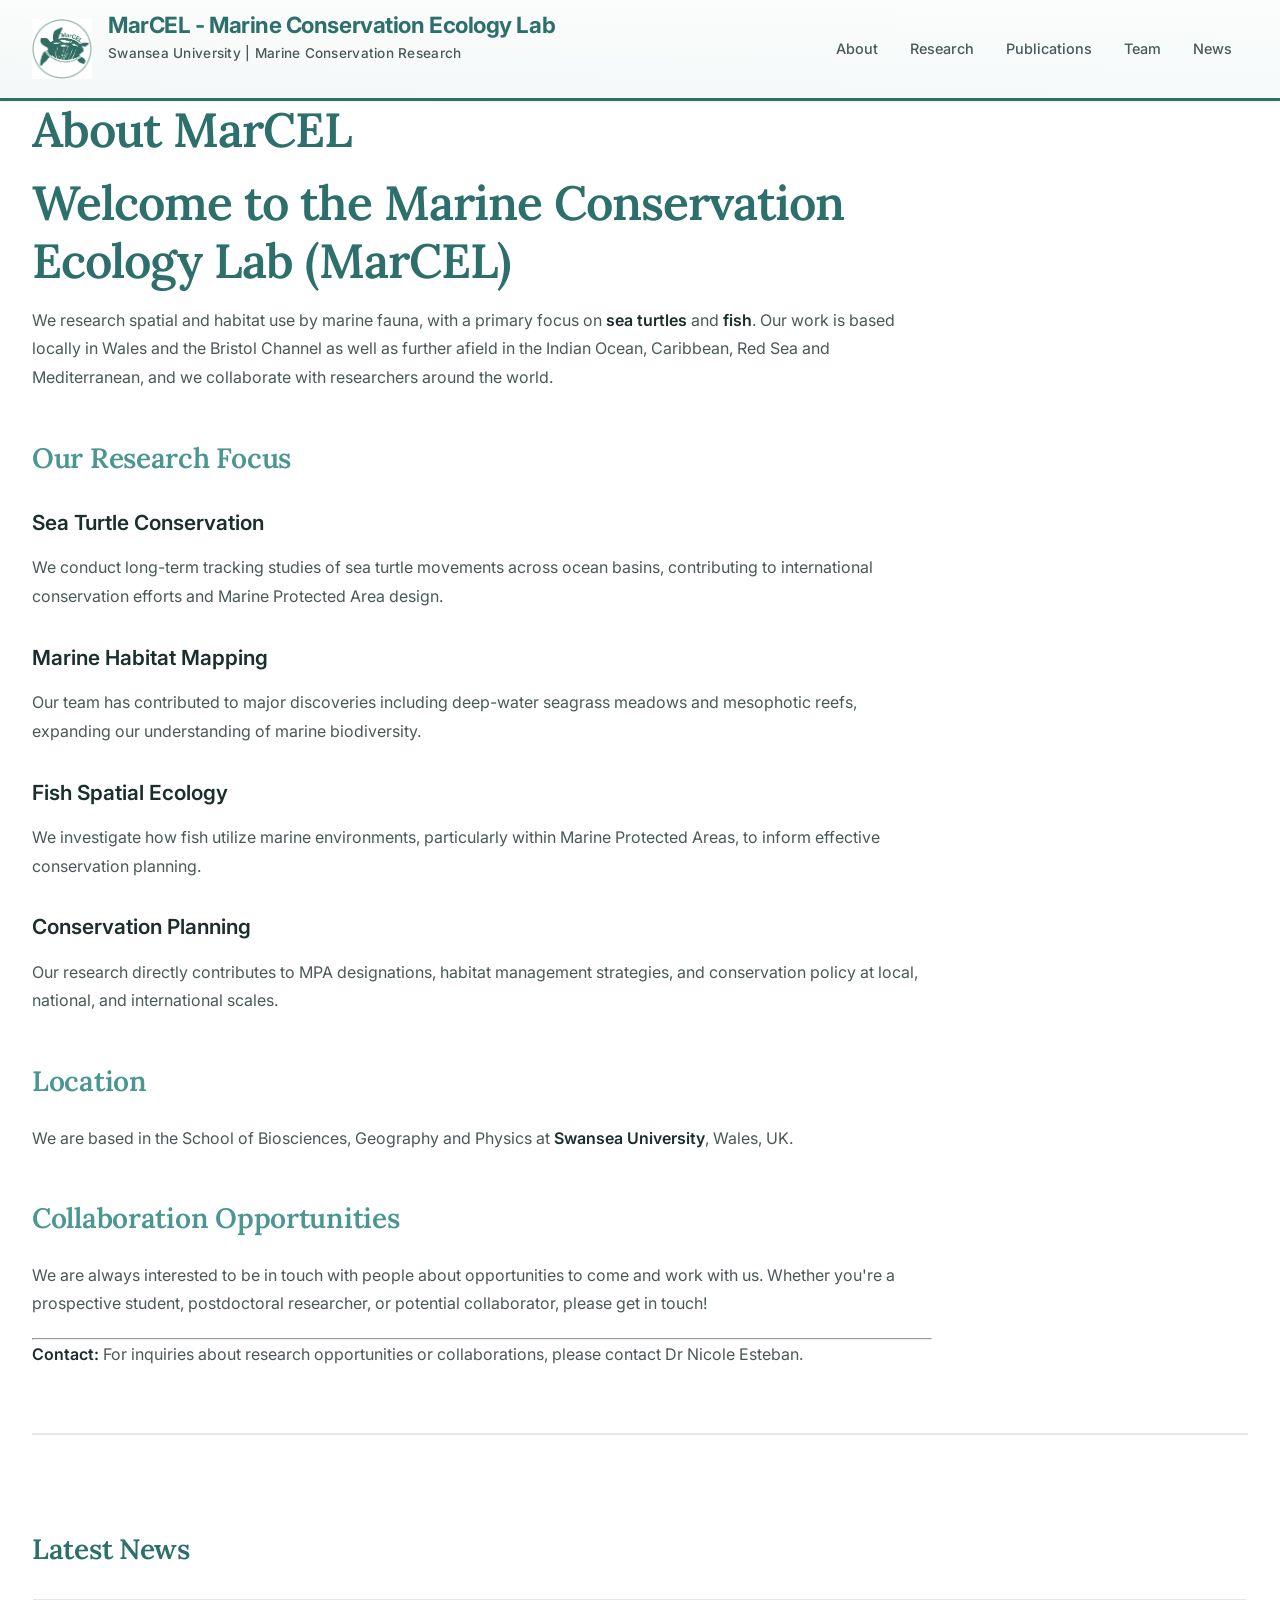
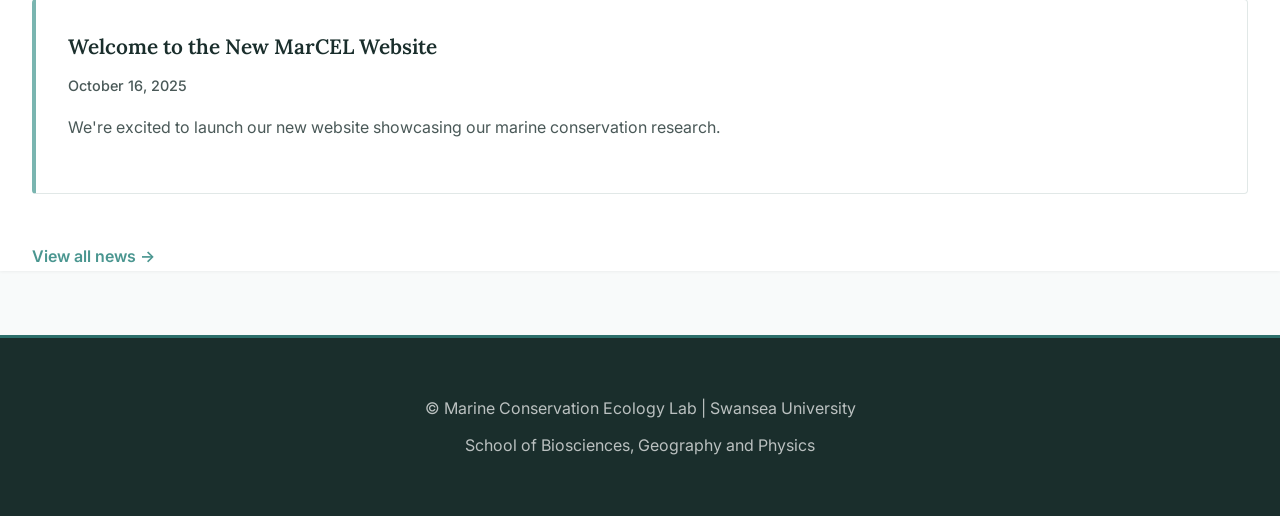
<file: author/marine-conservation-ecology-lab.html>
<!DOCTYPE html>
<html lang="en">
<head>
    <meta charset="utf-8" />
    <meta name="viewport" content="width=device-width, initial-scale=1.0">
    <title>MarCEL - Marine Conservation Ecology Lab - Articles by Marine Conservation Ecology Lab</title>
    <link rel="stylesheet" href="https://marcelfRedb.github.io/marcel-website/theme/css/style.css" />
</head>

<body>
    <header>
        <div class="container">
            <div class="header-content">
                <div class="logo-section">
                    <img src="https://marcelfRedb.github.io/marcel-website/images/marcel-logo.png" alt="MarCEL Logo" class="logo">
                    <div class="site-title">
                        <h1><a href="https://marcelfRedb.github.io/marcel-website/">MarCEL - Marine Conservation Ecology Lab</a></h1>
                        <p class="tagline">Swansea University | Marine Conservation Research</p>
                    </div>
                </div>
                <button class="mobile-menu-toggle" aria-label="Toggle menu">
                    ☰
                </button>
                <nav id="main-nav">
                    <ul>
                        <li><a href="https://marcelfRedb.github.io/marcel-website/index.html">About</a></li>
                        <li><a href="https://marcelfRedb.github.io/marcel-website/research.html">Research</a></li>
                        <li><a href="https://marcelfRedb.github.io/marcel-website/publications.html">Publications</a></li>
                        <li><a href="https://marcelfRedb.github.io/marcel-website/team.html">Team</a></li>
                        <li><a href="https://marcelfRedb.github.io/marcel-website/news.html">News</a></li>
                    </ul>
                </nav>
            </div>
        </div>
    </header>

    <main class="container">
<article class="page home-page">
            <h1>About MarCEL</h1>
            <div class="content">
                <h1>Welcome to the Marine Conservation Ecology Lab (MarCEL)</h1>
<p>We research spatial and habitat use by marine fauna, with a primary focus on <strong>sea turtles</strong> and <strong>fish</strong>. Our work is based locally in Wales and the Bristol Channel as well as further afield in the Indian Ocean, Caribbean, Red Sea and Mediterranean, and we collaborate with researchers around the world.</p>
<h2>Our Research Focus</h2>
<h3>Sea Turtle Conservation</h3>
<p>We conduct long-term tracking studies of sea turtle movements across ocean basins, contributing to international conservation efforts and Marine Protected Area design.</p>
<h3>Marine Habitat Mapping</h3>
<p>Our team has contributed to major discoveries including deep-water seagrass meadows and mesophotic reefs, expanding our understanding of marine biodiversity.</p>
<h3>Fish Spatial Ecology</h3>
<p>We investigate how fish utilize marine environments, particularly within Marine Protected Areas, to inform effective conservation planning.</p>
<h3>Conservation Planning</h3>
<p>Our research directly contributes to MPA designations, habitat management strategies, and conservation policy at local, national, and international scales.</p>
<h2>Location</h2>
<p>We are based in the School of Biosciences, Geography and Physics at <strong>Swansea University</strong>, Wales, UK.</p>
<h2>Collaboration Opportunities</h2>
<p>We are always interested to be in touch with people about opportunities to come and work with us. Whether you're a prospective student, postdoctoral researcher, or potential collaborator, please get in touch!</p>
<hr>
<p><strong>Contact:</strong> For inquiries about research opportunities or collaborations, please contact Dr Nicole Esteban.</p>
            </div>

    <section class="featured-news">
        <h2>Latest News</h2>
            <div class="news-preview">
                    <div class="news-item">
                        <h3><a href="https://marcelfRedb.github.io/marcel-website/news/welcome-to-the-new-marcel-website.html">Welcome to the New MarCEL Website</a></h3>
                        <p class="date">October 16, 2025</p>
                        <p>We're excited to launch our new website showcasing our marine conservation research.</p>
                    </div>
            </div>
            <p><a href="https://marcelfRedb.github.io/marcel-website/news.html" class="more-link">View all news →</a></p>
    </section>
</article>
    </main>

    <footer>
        <div class="container">
            <p>&copy; Marine Conservation Ecology Lab | Swansea University</p>
            <p>School of Biosciences, Geography and Physics</p>
        </div>
    </footer>

    <script>
        // Mobile menu toggle
        document.addEventListener('DOMContentLoaded', function() {
            const menuToggle = document.querySelector('.mobile-menu-toggle');
            const nav = document.querySelector('#main-nav');
            
            menuToggle.addEventListener('click', function() {
                nav.classList.toggle('mobile-menu-open');
                
                // Change icon
                if (nav.classList.contains('mobile-menu-open')) {
                    menuToggle.textContent = '✕';
                } else {
                    menuToggle.textContent = '☰';
                }
            });
            
            // Close menu when clicking on a link
            const navLinks = nav.querySelectorAll('a');
            navLinks.forEach(link => {
                link.addEventListener('click', function() {
                    nav.classList.remove('mobile-menu-open');
                    menuToggle.textContent = '☰';
                });
            });
            
            // Close menu when clicking outside
            document.addEventListener('click', function(event) {
                const isClickInside = nav.contains(event.target) || menuToggle.contains(event.target);
                if (!isClickInside && nav.classList.contains('mobile-menu-open')) {
                    nav.classList.remove('mobile-menu-open');
                    menuToggle.textContent = '☰';
                }
            });
        });
    </script>
</body>
</html>
</file>
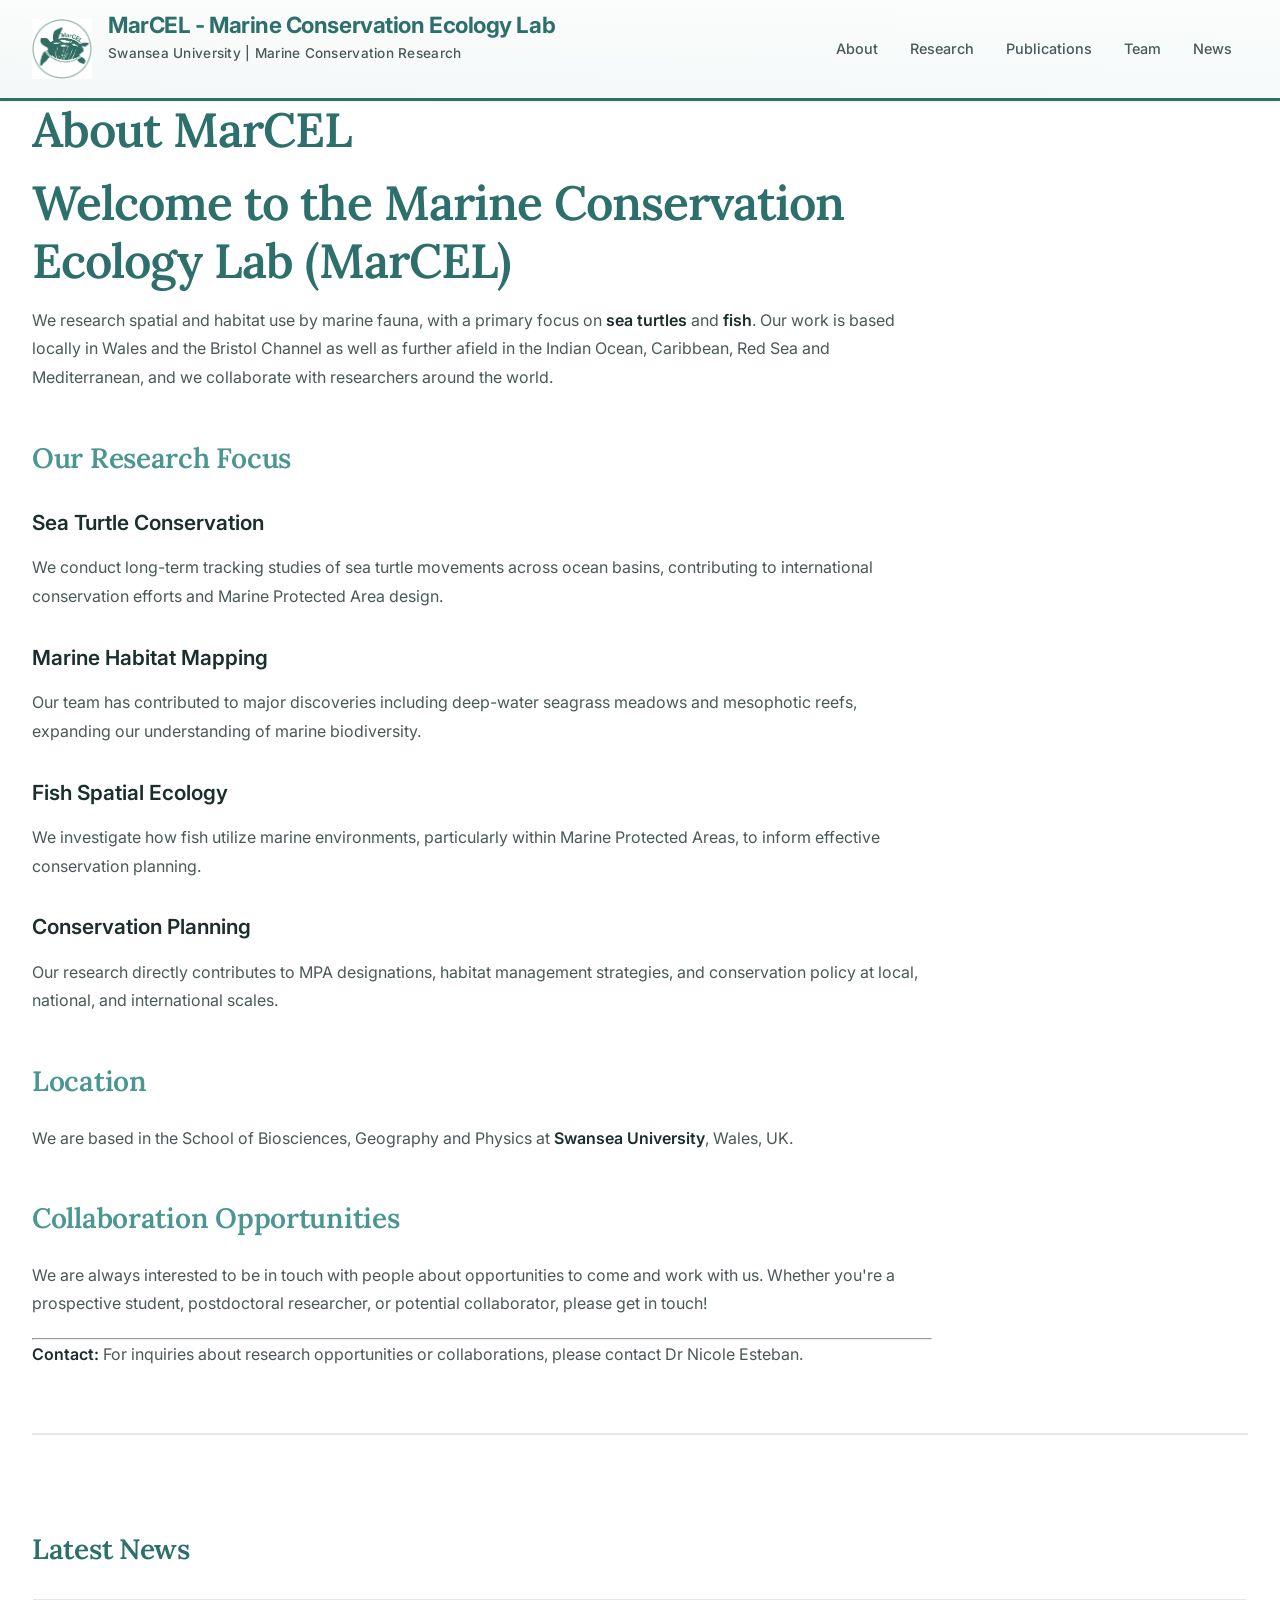
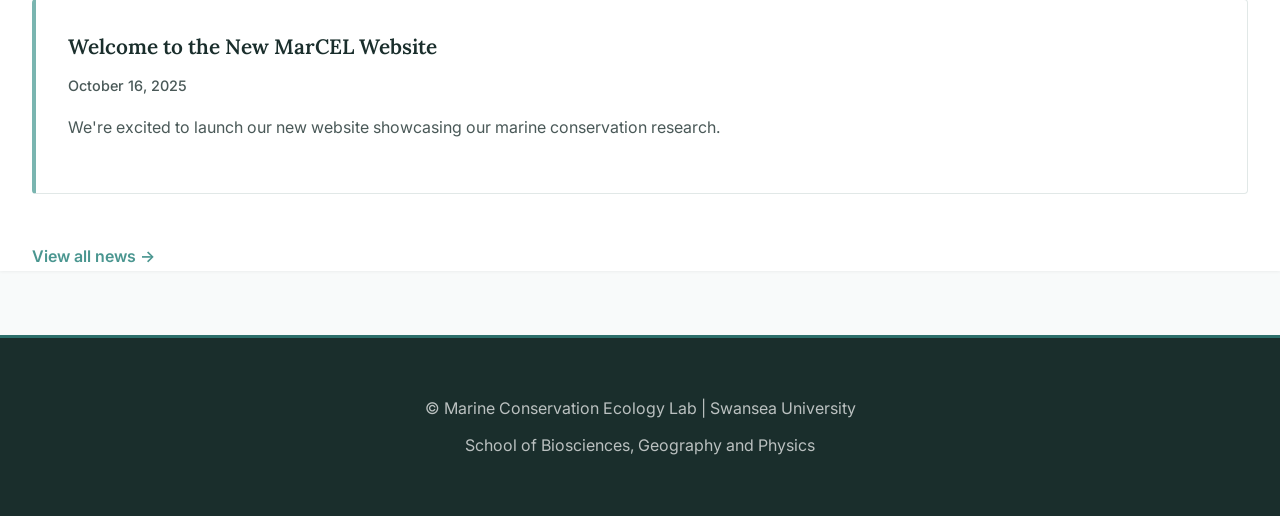
<file: category/news.html>
<!DOCTYPE html>
<html lang="en">
<head>
    <meta charset="utf-8" />
    <meta name="viewport" content="width=device-width, initial-scale=1.0">
    <title>MarCEL - Marine Conservation Ecology Lab - News category</title>
    <link rel="stylesheet" href="https://marcelfRedb.github.io/marcel-website/theme/css/style.css" />
</head>

<body>
    <header>
        <div class="container">
            <div class="header-content">
                <div class="logo-section">
                    <img src="https://marcelfRedb.github.io/marcel-website/images/marcel-logo.png" alt="MarCEL Logo" class="logo">
                    <div class="site-title">
                        <h1><a href="https://marcelfRedb.github.io/marcel-website/">MarCEL - Marine Conservation Ecology Lab</a></h1>
                        <p class="tagline">Swansea University | Marine Conservation Research</p>
                    </div>
                </div>
                <button class="mobile-menu-toggle" aria-label="Toggle menu">
                    ☰
                </button>
                <nav id="main-nav">
                    <ul>
                        <li><a href="https://marcelfRedb.github.io/marcel-website/index.html">About</a></li>
                        <li><a href="https://marcelfRedb.github.io/marcel-website/research.html">Research</a></li>
                        <li><a href="https://marcelfRedb.github.io/marcel-website/publications.html">Publications</a></li>
                        <li><a href="https://marcelfRedb.github.io/marcel-website/team.html">Team</a></li>
                        <li><a href="https://marcelfRedb.github.io/marcel-website/news.html">News</a></li>
                    </ul>
                </nav>
            </div>
        </div>
    </header>

    <main class="container">
<article class="page home-page">
            <h1>About MarCEL</h1>
            <div class="content">
                <h1>Welcome to the Marine Conservation Ecology Lab (MarCEL)</h1>
<p>We research spatial and habitat use by marine fauna, with a primary focus on <strong>sea turtles</strong> and <strong>fish</strong>. Our work is based locally in Wales and the Bristol Channel as well as further afield in the Indian Ocean, Caribbean, Red Sea and Mediterranean, and we collaborate with researchers around the world.</p>
<h2>Our Research Focus</h2>
<h3>Sea Turtle Conservation</h3>
<p>We conduct long-term tracking studies of sea turtle movements across ocean basins, contributing to international conservation efforts and Marine Protected Area design.</p>
<h3>Marine Habitat Mapping</h3>
<p>Our team has contributed to major discoveries including deep-water seagrass meadows and mesophotic reefs, expanding our understanding of marine biodiversity.</p>
<h3>Fish Spatial Ecology</h3>
<p>We investigate how fish utilize marine environments, particularly within Marine Protected Areas, to inform effective conservation planning.</p>
<h3>Conservation Planning</h3>
<p>Our research directly contributes to MPA designations, habitat management strategies, and conservation policy at local, national, and international scales.</p>
<h2>Location</h2>
<p>We are based in the School of Biosciences, Geography and Physics at <strong>Swansea University</strong>, Wales, UK.</p>
<h2>Collaboration Opportunities</h2>
<p>We are always interested to be in touch with people about opportunities to come and work with us. Whether you're a prospective student, postdoctoral researcher, or potential collaborator, please get in touch!</p>
<hr>
<p><strong>Contact:</strong> For inquiries about research opportunities or collaborations, please contact Dr Nicole Esteban.</p>
            </div>

    <section class="featured-news">
        <h2>Latest News</h2>
            <div class="news-preview">
                    <div class="news-item">
                        <h3><a href="https://marcelfRedb.github.io/marcel-website/news/welcome-to-the-new-marcel-website.html">Welcome to the New MarCEL Website</a></h3>
                        <p class="date">October 16, 2025</p>
                        <p>We're excited to launch our new website showcasing our marine conservation research.</p>
                    </div>
            </div>
            <p><a href="https://marcelfRedb.github.io/marcel-website/news.html" class="more-link">View all news →</a></p>
    </section>
</article>
    </main>

    <footer>
        <div class="container">
            <p>&copy; Marine Conservation Ecology Lab | Swansea University</p>
            <p>School of Biosciences, Geography and Physics</p>
        </div>
    </footer>

    <script>
        // Mobile menu toggle
        document.addEventListener('DOMContentLoaded', function() {
            const menuToggle = document.querySelector('.mobile-menu-toggle');
            const nav = document.querySelector('#main-nav');
            
            menuToggle.addEventListener('click', function() {
                nav.classList.toggle('mobile-menu-open');
                
                // Change icon
                if (nav.classList.contains('mobile-menu-open')) {
                    menuToggle.textContent = '✕';
                } else {
                    menuToggle.textContent = '☰';
                }
            });
            
            // Close menu when clicking on a link
            const navLinks = nav.querySelectorAll('a');
            navLinks.forEach(link => {
                link.addEventListener('click', function() {
                    nav.classList.remove('mobile-menu-open');
                    menuToggle.textContent = '☰';
                });
            });
            
            // Close menu when clicking outside
            document.addEventListener('click', function(event) {
                const isClickInside = nav.contains(event.target) || menuToggle.contains(event.target);
                if (!isClickInside && nav.classList.contains('mobile-menu-open')) {
                    nav.classList.remove('mobile-menu-open');
                    menuToggle.textContent = '☰';
                }
            });
        });
    </script>
</body>
</html>
</file>
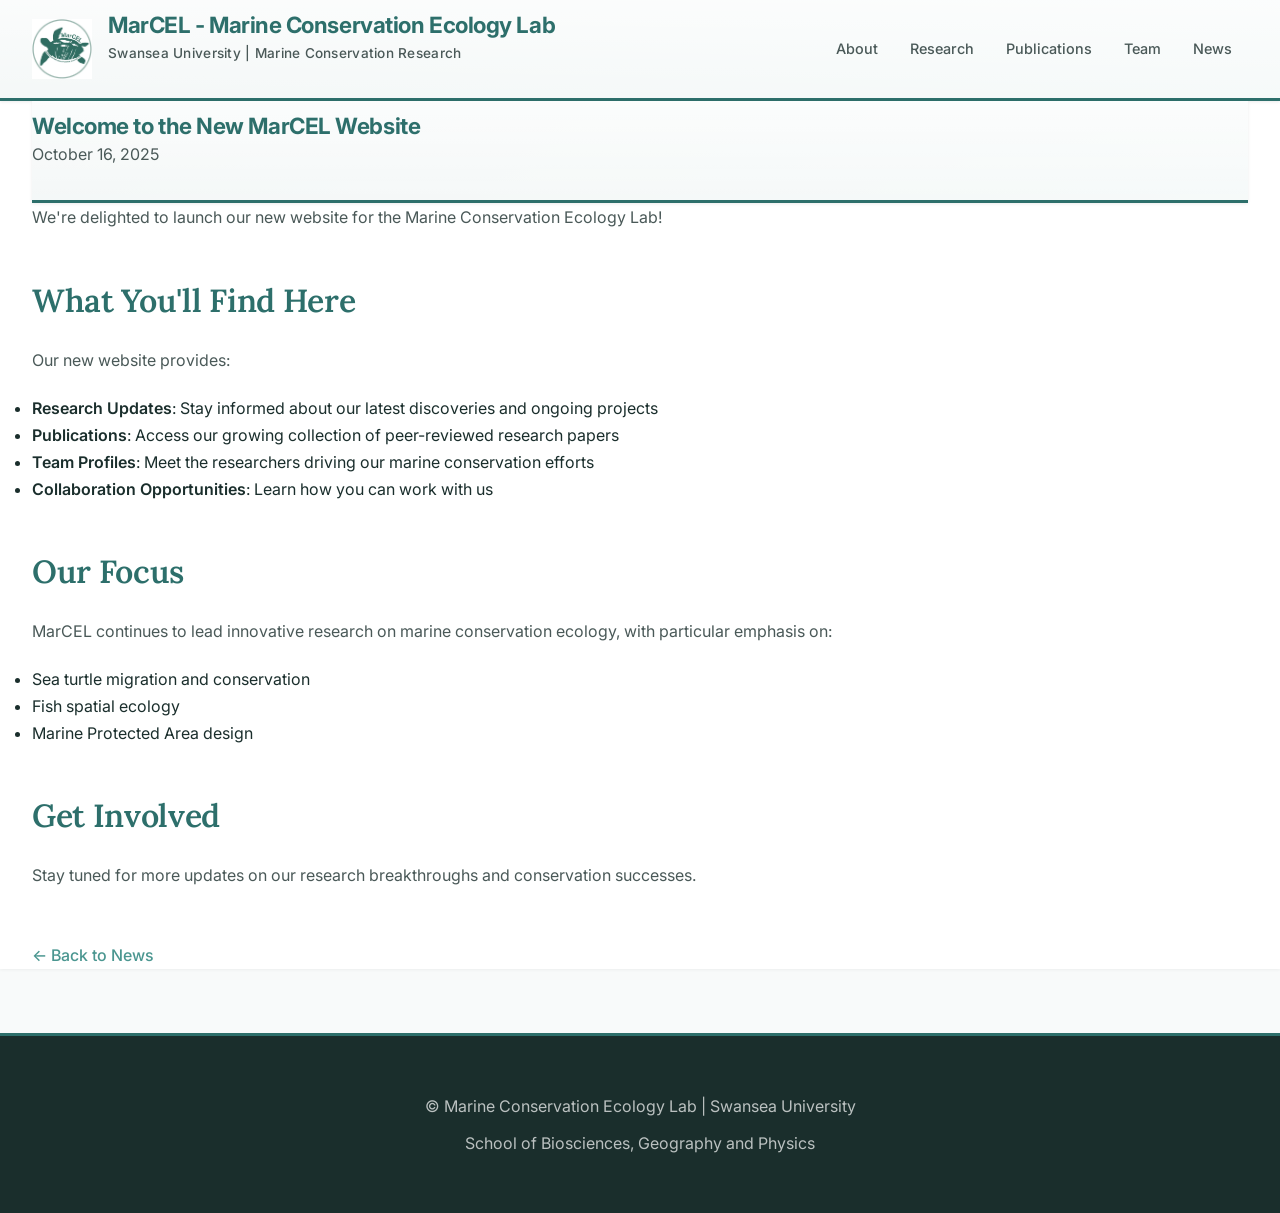
<file: news/welcome-to-the-new-marcel-website.html>
<!DOCTYPE html>
<html lang="en">
<head>
    <meta charset="utf-8" />
    <meta name="viewport" content="width=device-width, initial-scale=1.0">
    <title>Welcome to the New MarCEL Website - MarCEL - Marine Conservation Ecology Lab</title>
    <link rel="stylesheet" href="https://marcelfRedb.github.io/marcel-website/theme/css/style.css" />
</head>

<body>
    <header>
        <div class="container">
            <div class="header-content">
                <div class="logo-section">
                    <img src="https://marcelfRedb.github.io/marcel-website/images/marcel-logo.png" alt="MarCEL Logo" class="logo">
                    <div class="site-title">
                        <h1><a href="https://marcelfRedb.github.io/marcel-website/">MarCEL - Marine Conservation Ecology Lab</a></h1>
                        <p class="tagline">Swansea University | Marine Conservation Research</p>
                    </div>
                </div>
                <button class="mobile-menu-toggle" aria-label="Toggle menu">
                    ☰
                </button>
                <nav id="main-nav">
                    <ul>
                        <li><a href="https://marcelfRedb.github.io/marcel-website/index.html">About</a></li>
                        <li><a href="https://marcelfRedb.github.io/marcel-website/research.html">Research</a></li>
                        <li><a href="https://marcelfRedb.github.io/marcel-website/publications.html">Publications</a></li>
                        <li><a href="https://marcelfRedb.github.io/marcel-website/team.html">Team</a></li>
                        <li><a href="https://marcelfRedb.github.io/marcel-website/news.html">News</a></li>
                    </ul>
                </nav>
            </div>
        </div>
    </header>

    <main class="container">
<article class="article">
    <header>
        <h1>Welcome to the New MarCEL Website</h1>
        <p class="date">October 16, 2025</p>
    </header>
    <div class="content">
        <p>We're delighted to launch our new website for the Marine Conservation Ecology Lab!</p>
<h2>What You'll Find Here</h2>
<p>Our new website provides:</p>
<ul>
<li><strong>Research Updates</strong>: Stay informed about our latest discoveries and ongoing projects</li>
<li><strong>Publications</strong>: Access our growing collection of peer-reviewed research papers</li>
<li><strong>Team Profiles</strong>: Meet the researchers driving our marine conservation efforts</li>
<li><strong>Collaboration Opportunities</strong>: Learn how you can work with us</li>
</ul>
<h2>Our Focus</h2>
<p>MarCEL continues to lead innovative research on marine conservation ecology, with particular emphasis on:</p>
<ul>
<li>Sea turtle migration and conservation</li>
<li>Fish spatial ecology</li>
<li>Marine Protected Area design</li>
</ul>
<h2>Get Involved</h2>
<p>Stay tuned for more updates on our research breakthroughs and conservation successes.</p>
    </div>
</article>

<a href="https://marcelfRedb.github.io/marcel-website/news.html" class="back-link">← Back to News</a>
    </main>

    <footer>
        <div class="container">
            <p>&copy; Marine Conservation Ecology Lab | Swansea University</p>
            <p>School of Biosciences, Geography and Physics</p>
        </div>
    </footer>

    <script>
        // Mobile menu toggle
        document.addEventListener('DOMContentLoaded', function() {
            const menuToggle = document.querySelector('.mobile-menu-toggle');
            const nav = document.querySelector('#main-nav');
            
            menuToggle.addEventListener('click', function() {
                nav.classList.toggle('mobile-menu-open');
                
                // Change icon
                if (nav.classList.contains('mobile-menu-open')) {
                    menuToggle.textContent = '✕';
                } else {
                    menuToggle.textContent = '☰';
                }
            });
            
            // Close menu when clicking on a link
            const navLinks = nav.querySelectorAll('a');
            navLinks.forEach(link => {
                link.addEventListener('click', function() {
                    nav.classList.remove('mobile-menu-open');
                    menuToggle.textContent = '☰';
                });
            });
            
            // Close menu when clicking outside
            document.addEventListener('click', function(event) {
                const isClickInside = nav.contains(event.target) || menuToggle.contains(event.target);
                if (!isClickInside && nav.classList.contains('mobile-menu-open')) {
                    nav.classList.remove('mobile-menu-open');
                    menuToggle.textContent = '☰';
                }
            });
        });
    </script>
</body>
</html>
</file>
